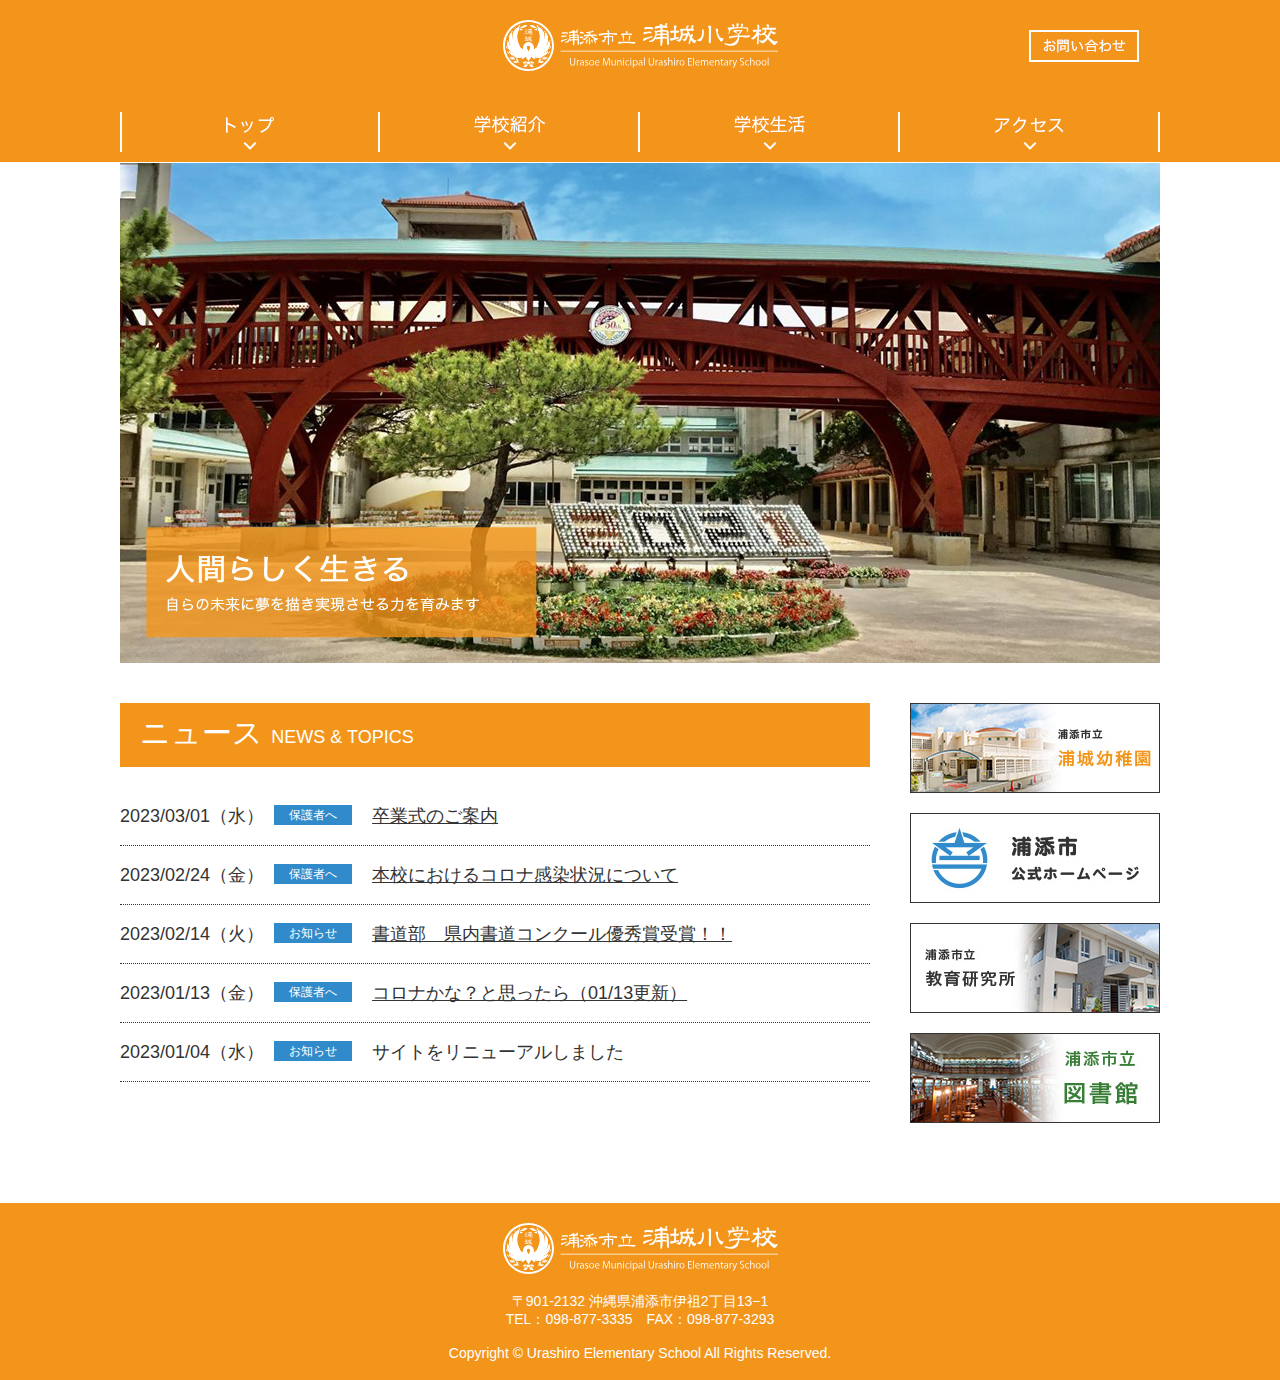
<file: index.html>
<!DOCTYPE html>
<html lang="ja">

<head>
  <meta charset="UTF-8">
  <title>浦添市立浦城小学校</title>
  <link rel="stylesheet" href="css/reset.css">
  <link rel="stylesheet" href="css/style.css">
  <script src="https://ajax.googleapis.com/ajax/libs/jquery/3.5.1/jquery.min.js"></script>
  <script src="js/hover-image.js"></script>
</head>

<body class="home">
  <div class="page">
    <header>
      <div class="inner logo_contact">
        <h1><a href="index.html"><img src="images/logo.svg" alt="浦添市立浦城小学校"></a></h1>
        <figure><a href="contact.html"><img src="images/contact_btn.jpg" alt="お問い合わせ"></a></figure>
      </div>
      <nav>
        <ul class="inner">
          <li><a href="index.html"><img src="images/header_nav1.png" alt="トップ"  class="hover-image"></a></li>
          <li><a href="about.html"><img src="images/header_nav2.png" alt="学校紹介"  class="hover-image"></a></li>
          <li><a href="life.html"><img src="images/header_nav3.png" alt="学校生活"  class="hover-image"></a></li>
          <li><a href="access.html"><img src="images/header_nav4.png" alt="アクセス"  class="hover-image"></a></li>
        </ul>
      </nav>
    </header>
    <figure class="inner">
      <img src="images/home_img.jpg" alt="人間らしく生きる。自らの未来に夢を描き実現させる力を育みます。">
    </figure>
    <div class="contents inner">
      <main>
        <h2>ニュース <span>NEWS & TOPICS</span></h2>
        <ul>
          <li><time datetime="2023-03-01">2023/03/01（水）</time><span>保護者へ</span><a href="#">卒業式のご案内</a></li>
          <li><time datetime="2023-02-24">2023/02/24（金）</time><span>保護者へ</span><a href="#">本校におけるコロナ感染状況について</a></li>
          <li><time datetime="2023-02-14">2023/02/14（火）</time><span>お知らせ</span><a href="#">書道部　県内書道コンクール優秀賞受賞！！</a>
          </li>
          <li><time datetime="2023-01-13">2023/01/13（金）</time><span>保護者へ</span><a href="#">コロナかな？と思ったら（01/13更新）</a>
          </li>
          <li><time datetime="2023-01-04">2023/01/04（水）</time><span>お知らせ</span>サイトをリニューアルしました</li>
        </ul>
      </main>
      <aside>
        <ul>
          <li><a href="https://urashiro.wakame.or.jp/" target="_blank" rel="nopener noreferrer"><img src="images/banner_kindergarden.jpg" alt="浦添市立浦城幼稚園"></a></li>
          <li><a href="https://www.city.urasoe.lg.jp/home" target="_blank" rel="nopener noreferrer"><img src="images/banner_urasoecity.jpg" alt="浦添市公式ホームページ"></a></li>
          <li><a href="https://www.urasoe.ed.jp/uraken/" target="_blank" rel="nopener noreferrer"><img src="images/banner_labo.jpg" alt="浦添市立教育研究所"></a></li>
          <li><a href="https://libsearch.city.urasoe.lg.jp/opac/" target="_blank" rel="nopener noreferrer"><img src="images/banner_library.jpg" alt="浦添市立図書館"></a></li>
        </ul>
      </aside>
    </div>
    <footer>
      <h1><a href="index.html"><img src="images/logo.svg" alt="浦添市立浦城小学校"></a></h1>
      <address>〒901-2132 沖縄県浦添市伊祖2丁目13−1<br>
        <a href="tel:0988773335">TEL：098-877-3335</a>　FAX：098-877-3293</address>
      <p><small>Copyright © Urashiro Elementary School All Rights Reserved.</small></p>
    </footer>
  </div>
</body>

</html>
</file>
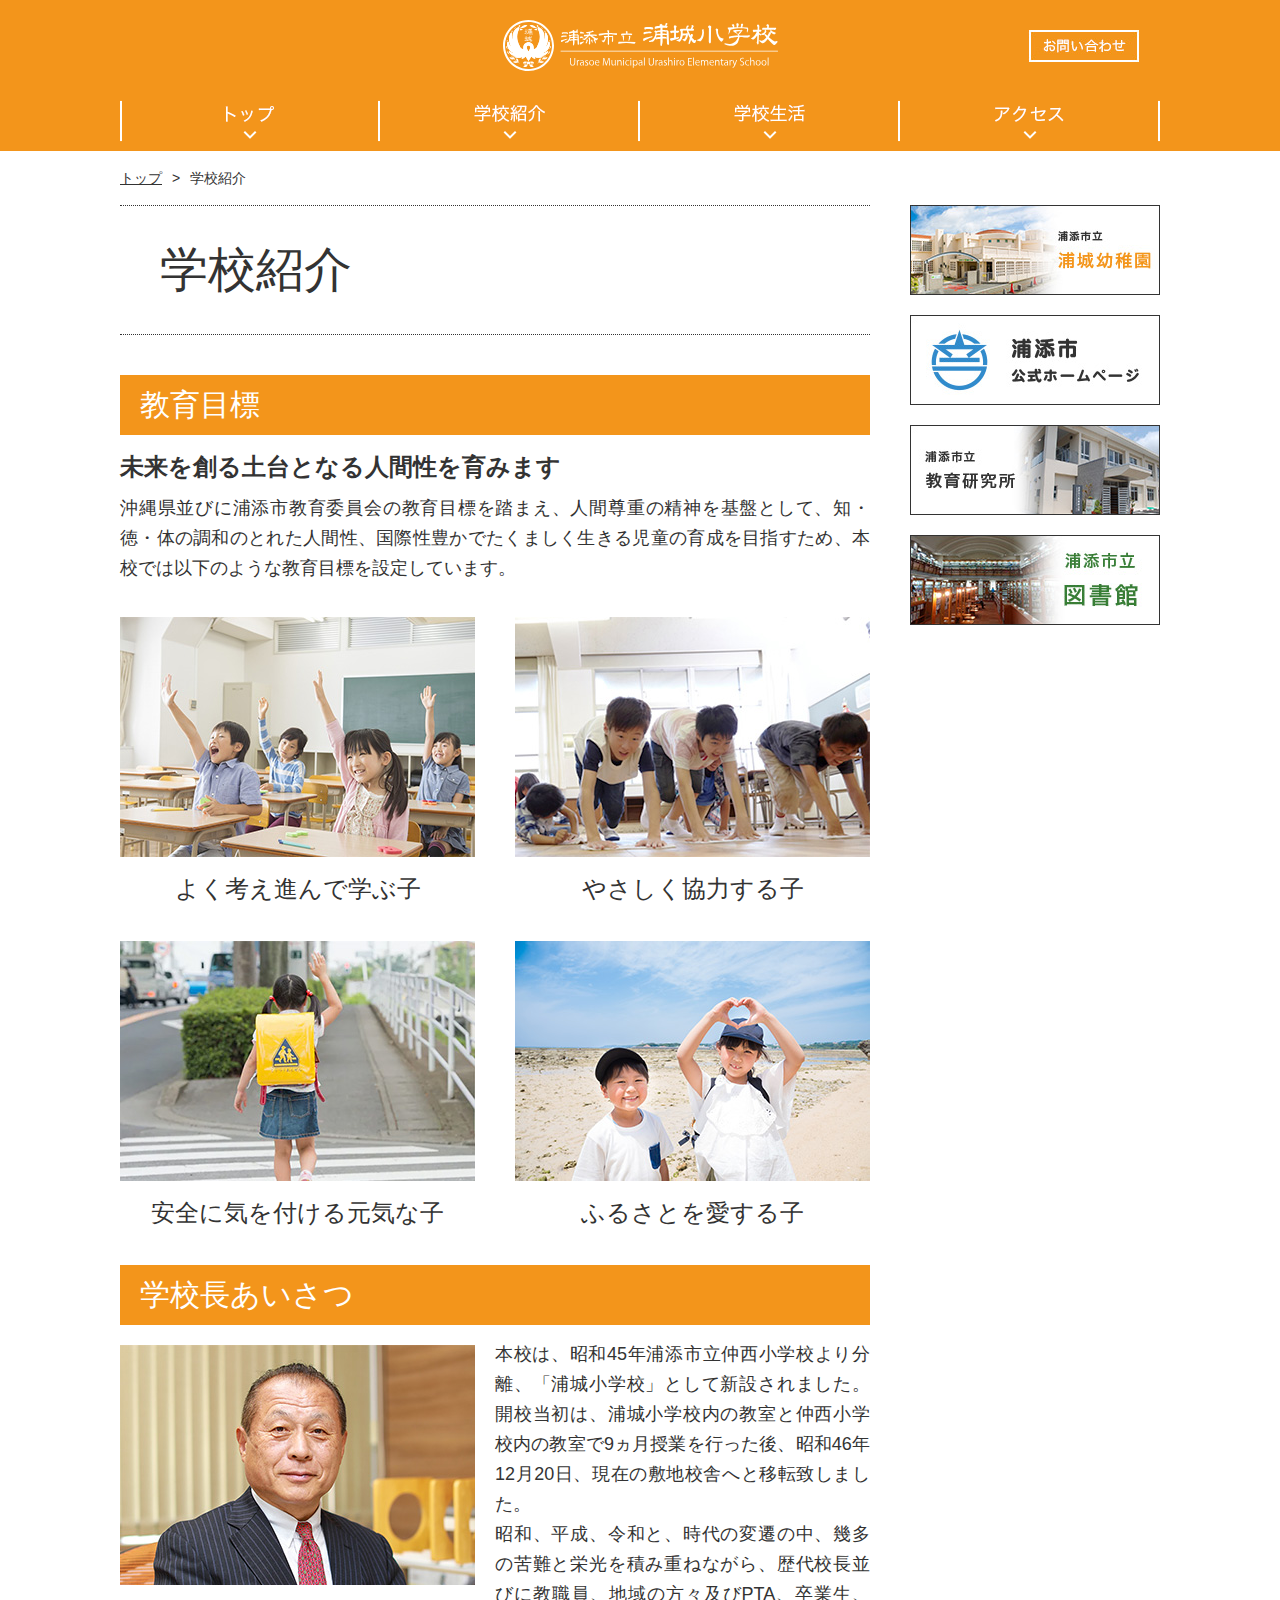
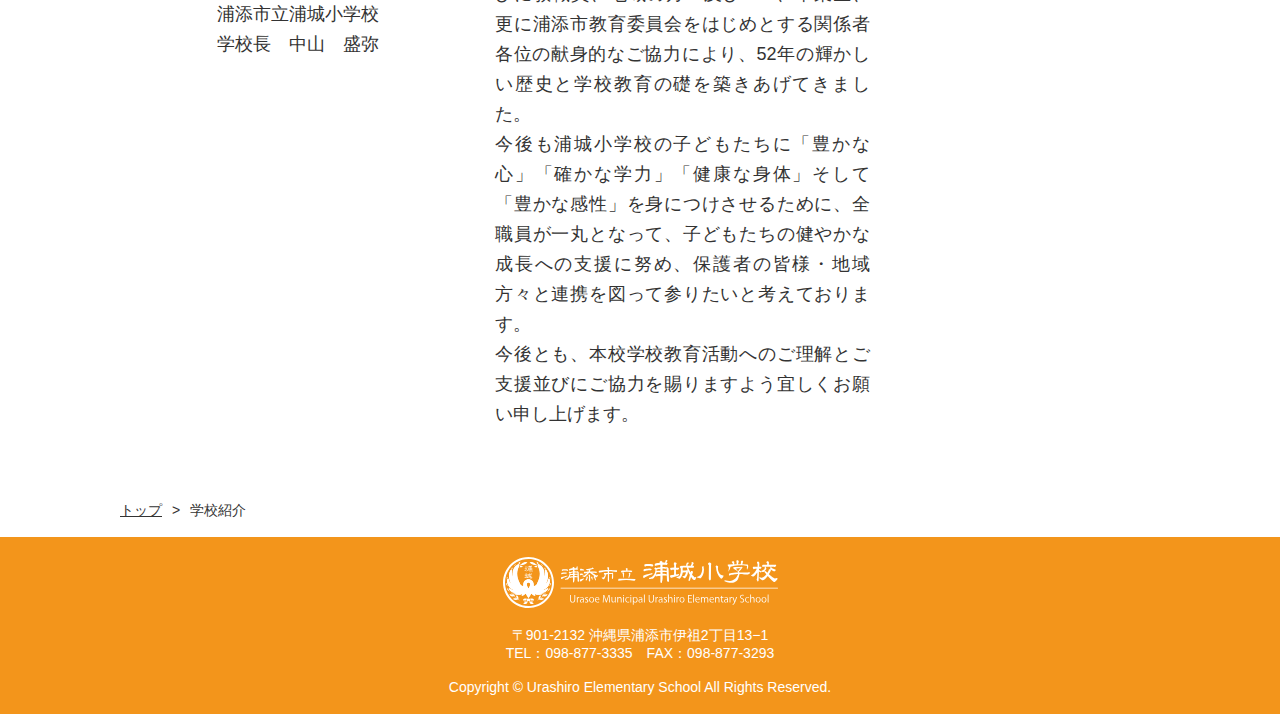
<file: about.html>
<!DOCTYPE html>
<html lang="ja">

<head>
  <meta charset="UTF-8">
  <title>学校紹介 | 浦添市立浦城小学校</title>
  <link rel="stylesheet" href="css/reset.css">
  <link rel="stylesheet" href="css/style.css">
  <script src="https://ajax.googleapis.com/ajax/libs/jquery/3.5.1/jquery.min.js"></script>
  <script src="js/smooth-scroll.js"></script>
  <script src="js/hover-image.js"></script>
</head>

<body class="about">
  <div class="page">
    <header>
      <div class="logo_contact inner">
        <h1><a href="index.html"><img src="images/logo.svg" alt="浦添市立浦城小学校"></a></h1>
        <figure><a href="contact.html"><img src="images/contact_btn.jpg" alt="お問い合わせ"></a></figure>
      </div>
      <nav>
        <ul class="inner">
          <li><a href="index.html"><img src="images/header_nav1.png" alt="トップ"  class="hover-image"></a></li>
          <li><a href="about.html"><img src="images/header_nav2.png" alt="学校紹介"  class="hover-image"></a></li>
          <li><a href="life.html"><img src="images/header_nav3.png" alt="学校生活"  class="hover-image"></a></li>
          <li><a href="access.html"><img src="images/header_nav4.png" alt="アクセス"  class="hover-image"></a></li>
        </ul>
      </nav>
    </header>
    <div class="breadcrumb inner">
      <nav>
        <ol>
          <li><a href="index.html">トップ</a></li>
          <li>学校紹介</li>
        </ol>
      </nav>
    </div>
    <div class="contents inner">
      <main>
        <article>
          <h2>学校紹介</h2>
          <section class="wide_explain">
            <h3>教育目標</h3>
            <div class="explanation">
              <h4>未来を創る土台となる人間性を育みます</h4>
              <p>沖縄県並びに浦添市教育委員会の教育目標を踏まえ、人間尊重の精神を基盤として、知・徳・体の調和のとれた人間性、国際性豊かでたくましく生きる児童の育成を目指すため、本校では以下のような教育目標を設定しています。
              </p>
            </div>
            <div class="image_group">
              <div class="about_image">
                <figure><img src="images/about_goal1.jpg" alt="よく考え進んで学ぶ子"></figure>
                <p>よく考え進んで学ぶ子</p>
              </div>
              <div class="about_image">
                <figure><img src="images/about_goal2.jpg" alt="やさしく協力する子"></figure>
                <p>やさしく協力する子</p>
              </div>
              <div class="about_image">
                <figure><img src="images/about_goal3.jpg" alt="安全に気を付ける元気な子"></figure>
                <p>安全に気を付ける元気な子</p>
              </div>
              <div class="about_image">
                <figure><img src="images/about_goal4.jpg" alt="ふるさとを愛する子"></figure>
                <p>ふるさとを愛する子</p>
              </div>
            </div>
          </section>
          <section class="img_sentence">
            <h3>学校長あいさつ</h3>
            <div class="box">
              <div class="single_image">
                <figure><img src="images/about_headteacher.jpg" alt="浦添市立浦城小学校　学校長　中山　盛弥"></figure>
                <p>浦添市立浦城小学校<br>
                  学校長　中山　盛弥</p>
              </div>
              <div class="explanation">
                <p>
                  本校は、昭和45年浦添市立仲西小学校より分離、「浦城小学校」として新設されました。開校当初は、浦城小学校内の教室と仲西小学校内の教室で9ヵ月授業を行った後、昭和46年12月20日、現在の敷地校舎へと移転致しました。<br>
                  昭和、平成、令和と、時代の変遷の中、幾多の苦難と栄光を積み重ねながら、歴代校長並びに教職員、地域の方々及びPTA、卒業生、更に浦添市教育委員会をはじめとする関係者各位の献身的なご協力により、52年の輝かしい歴史と学校教育の礎を築きあげてきました。<br>
                  今後も浦城小学校の子どもたちに「豊かな心」「確かな学力」「健康な身体」そして「豊かな感性」を身につけさせるために、全職員が一丸となって、子どもたちの健やかな成長への支援に努め、保護者の皆様・地域方々と連携を図って参りたいと考えております。<br>
                  今後とも、本校学校教育活動へのご理解とご支援並びにご協力を賜りますよう宜しくお願い申し上げます。</p>
              </div>
            </div>
          </section>
        </article>
      </main>
      <aside>
        <ul>
          <li><a href="https://urashiro.wakame.or.jp/" target="_blank" rel="nopener noreferrer"><img src="images/banner_kindergarden.jpg" alt="浦添市立浦城幼稚園"></a></li>
          <li><a href="https://www.city.urasoe.lg.jp/home" target="_blank" rel="nopener noreferrer"><img src="images/banner_urasoecity.jpg" alt="浦添市公式ホームページ"></a></li>
          <li><a href="https://www.urasoe.ed.jp/uraken/" target="_blank" rel="nopener noreferrer"><img src="images/banner_labo.jpg" alt="浦添市立教育研究所"></a></li>
          <li><a href="https://libsearch.city.urasoe.lg.jp/opac/" target="_blank" rel="nopener noreferrer"><img src="images/banner_library.jpg" alt="浦添市立図書館"></a></li>
        </ul>
      </aside>
    </div>
    <figure class="return_pagetop back-top scroll-fade"><a href="#top"><img src="images/return_btn.png" alt="このページのトップへ戻る"></a></figure>
    <div class="breadcrumb inner">
      <nav>
        <ol>
          <li><a href="index.html">トップ</a></li>
          <li>学校紹介</li>
        </ol>
      </nav>
    </div>
    <footer>
      <h1><a href="index.html"><img src="images/logo.svg" alt="浦添市立浦城小学校"></a></h1>
      <address>〒901-2132 沖縄県浦添市伊祖2丁目13−1<br>
        <a href="tel:0988773335">TEL：098-877-3335</a>　FAX：098-877-3293</address>
      <p><small>Copyright © Urashiro Elementary School All Rights Reserved.</small></p>
    </footer>
  </div>
</body>

</html>
</file>
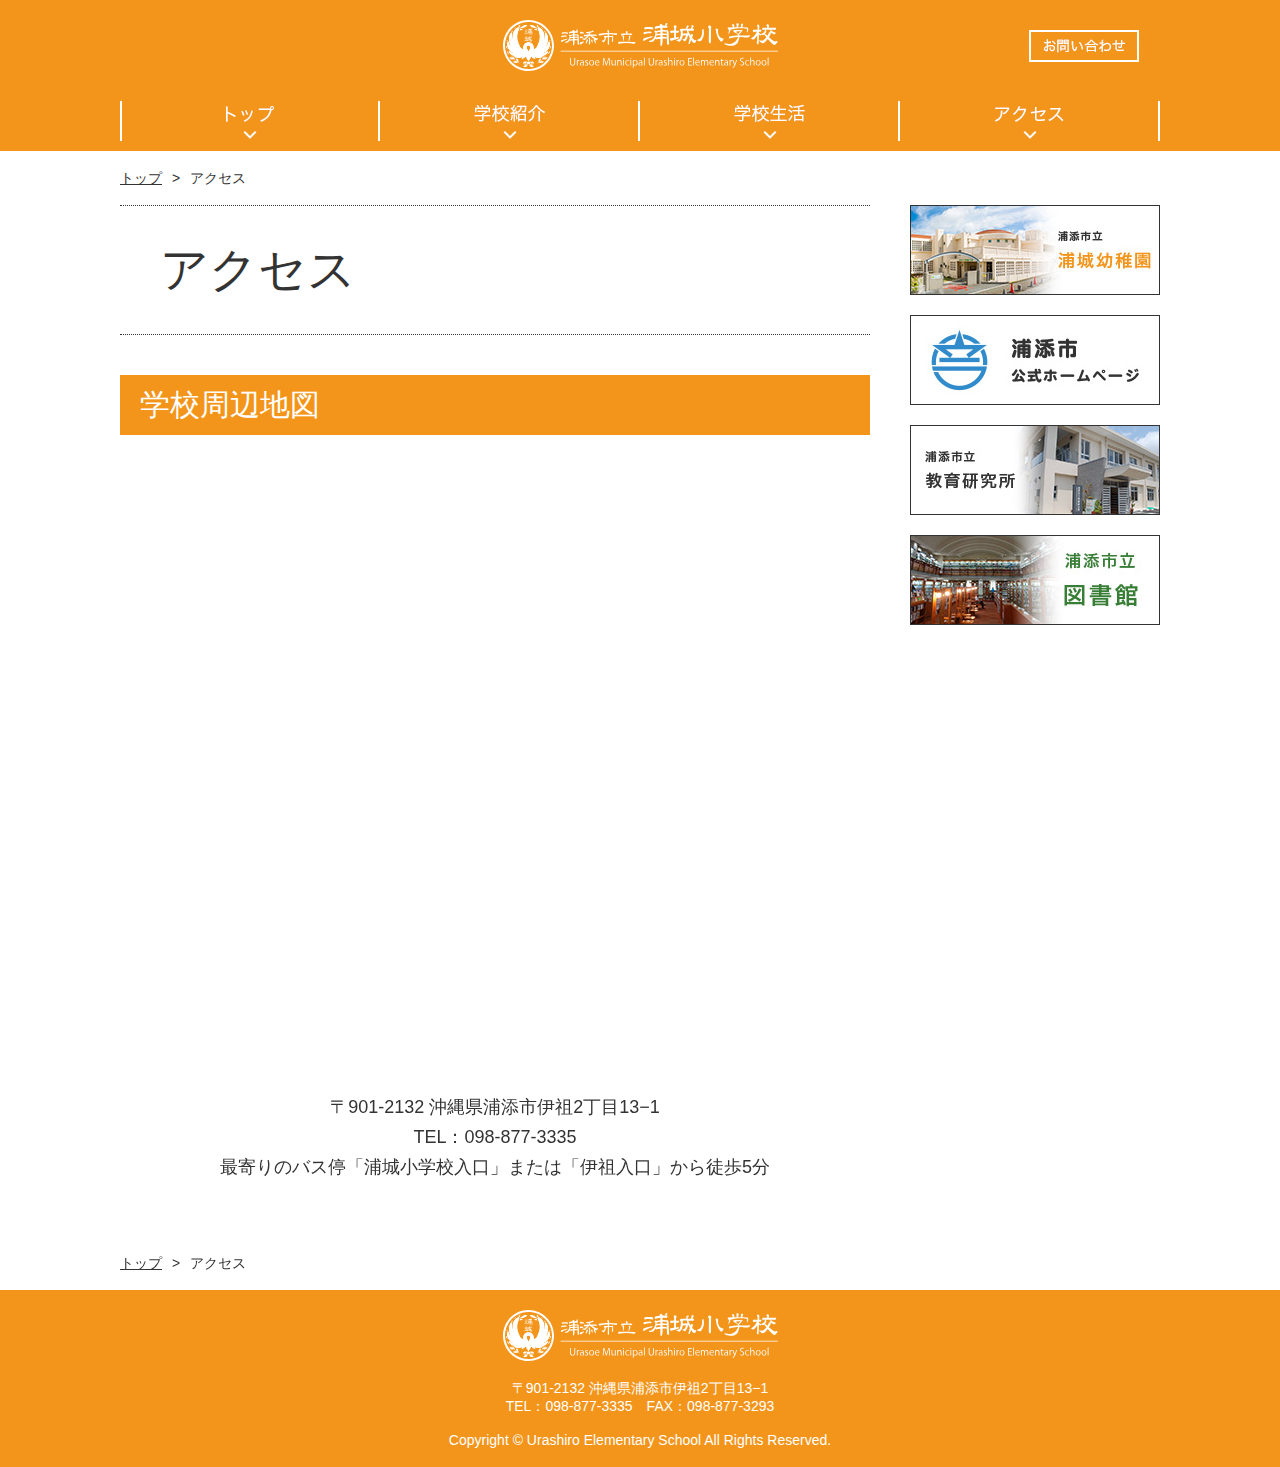
<file: access.html>
<!DOCTYPE html>
<html lang="ja">

<head>
  <meta charset="UTF-8">
  <title>アクセス | 浦添市立浦城小学校</title>
  <link rel="stylesheet" href="css/reset.css">
  <link rel="stylesheet" href="css/style.css">
  <script src="https://ajax.googleapis.com/ajax/libs/jquery/3.5.1/jquery.min.js"></script>
  <script src="js/smooth-scroll.js"></script>
  <script src="js/hover-image.js"></script>
</head>

<body class="access">
  <div class="page">
    <header>
      <div class="logo_contact inner">
        <h1><a href="index.html"><img src="images/logo.svg" alt="浦添市立浦城小学校"></a></h1>
        <figure><a href="contact.html"><img src="images/contact_btn.jpg" alt="お問い合わせ"></a></figure>
      </div>
      <nav>
        <ul class="inner">
          <li><a href="index.html"><img src="images/header_nav1.png" alt="トップ"  class="hover-image"></a></li>
          <li><a href="about.html"><img src="images/header_nav2.png" alt="学校紹介"  class="hover-image"></a></li>
          <li><a href="life.html"><img src="images/header_nav3.png" alt="学校生活"  class="hover-image"></a></li>
          <li><a href="access.html"><img src="images/header_nav4.png" alt="アクセス"  class="hover-image"></a></li>
        </ul>
      </nav>
    </header>
    <div class="breadcrumb inner">
      <nav>
        <ol>
          <li><a href="index.html">トップ</a></li>
          <li>アクセス</li>
        </ol>
      </nav>
    </div>
    <div class="contents inner">
      <main>
        <article>
          <h2>アクセス</h2>
          <section>
            <h3>学校周辺地図</h3>
            <iframe src="https://www.google.com/maps/embed?pb=!1m14!1m8!1m3!1d3987.630469665003!2d127.71673014588421!3d26.254112503946672!3m2!1i1024!2i768!4f13.1!3m3!1m2!1s0x0%3A0xb4d60d8beeb39de2!2z5rWm5re75biC56uL5rWm5Z-O5bCP5a2m5qCh!5e0!3m2!1sja!2sjp!4v1673507036140!5m2!1sja!2sjp" width="750" height="600" style="border:0;" allowfullscreen="" loading="lazy" referrerpolicy="no-referrer-when-downgrade"></iframe>
            <address>〒901-2132 沖縄県浦添市伊祖2丁目13−1<br>
              <a href="tel:0988773335">TEL：098-877-3335</a><br>
              最寄りのバス停「浦城小学校入口」または「伊祖入口」から徒歩5分</address>
          </section>
        </article>
      </main>
      <aside>
        <ul>
          <li><a href="https://urashiro.wakame.or.jp/" target="_blank" rel="nopener noreferrer"><img src="images/banner_kindergarden.jpg" alt="浦添市立浦城幼稚園"></a></li>
          <li><a href="https://www.city.urasoe.lg.jp/home" target="_blank" rel="nopener noreferrer"><img src="images/banner_urasoecity.jpg" alt="浦添市公式ホームページ"></a></li>
          <li><a href="https://www.urasoe.ed.jp/uraken/" target="_blank" rel="nopener noreferrer"><img src="images/banner_labo.jpg" alt="浦添市立教育研究所"></a></li>
          <li><a href="https://libsearch.city.urasoe.lg.jp/opac/" target="_blank" rel="nopener noreferrer"><img src="images/banner_library.jpg" alt="浦添市立図書館"></a></li>
        </ul>
      </aside>
    </div>
    <figure class="return_pagetop back-top scroll-fade"><a href="#top"><img src="images/return_btn.png" alt="このページのトップへ戻る"></a></figure>
    <div class="breadcrumb inner">
      <nav>
        <ol>
          <li><a href="index.html">トップ</a></li>
          <li>アクセス</li>
        </ol>
      </nav>
    </div>
    <footer>
      <h1><a href="index.html"><img src="images/logo.svg" alt="浦添市立浦城小学校"></a></h1>
      <address>〒901-2132 沖縄県浦添市伊祖2丁目13−1<br>
        <a href="tel:0988773335">TEL：098-877-3335</a>　FAX：098-877-3293</address>
      <p><small>Copyright © Urashiro Elementary School All Rights Reserved.</small></p>
    </footer>
  </div>
</body>

</html>
</file>
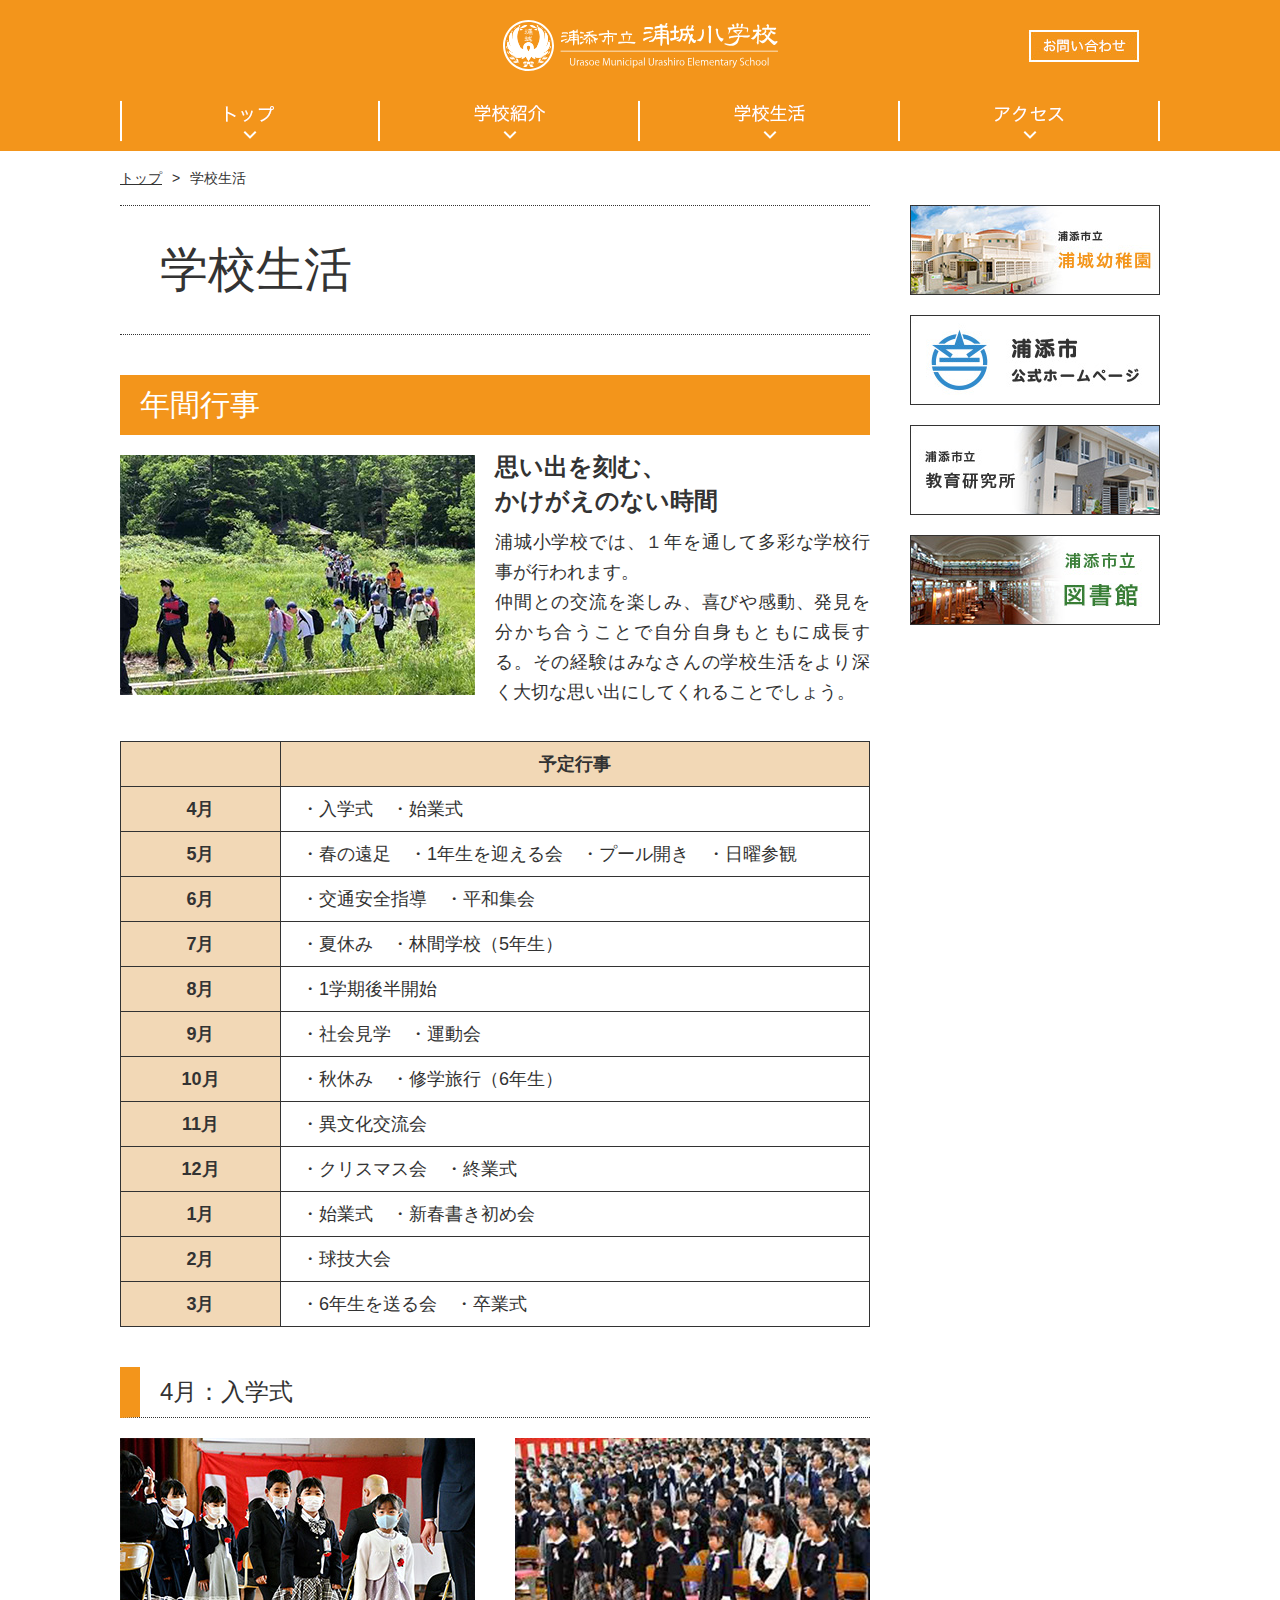
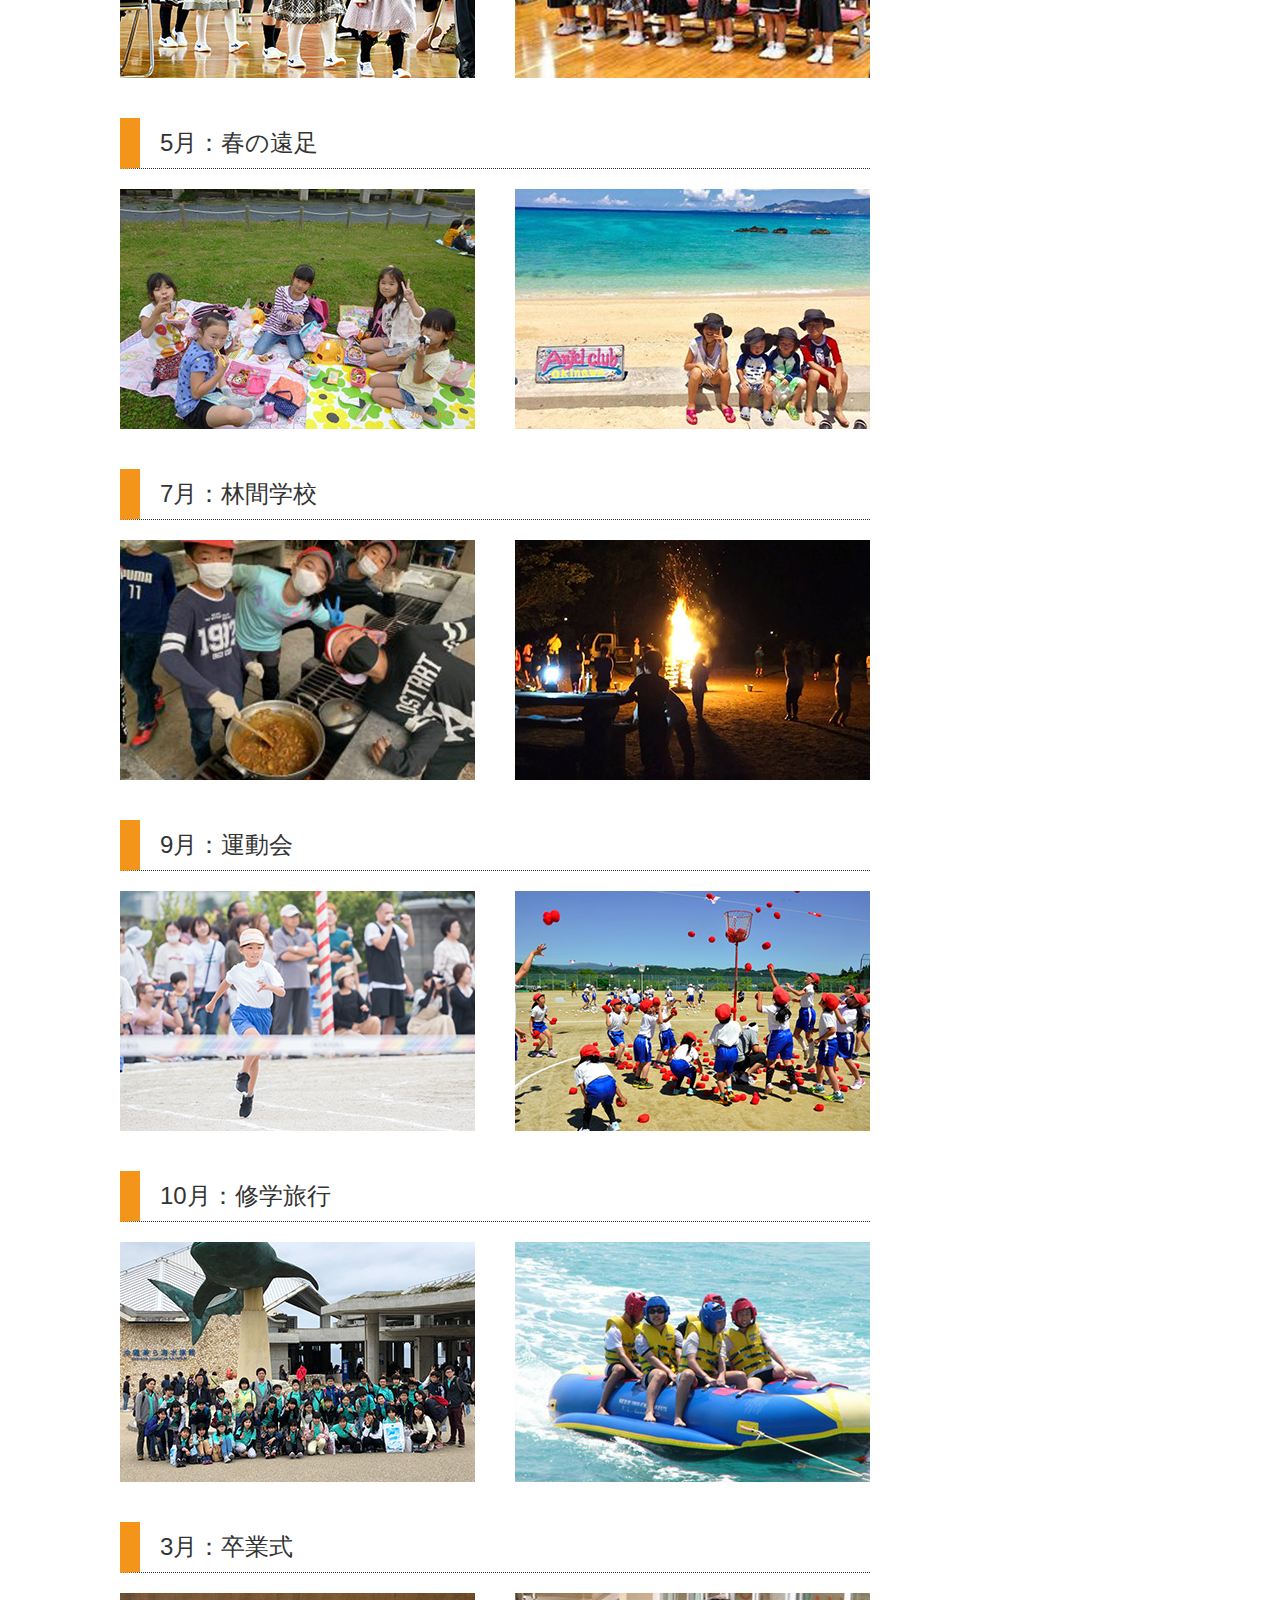
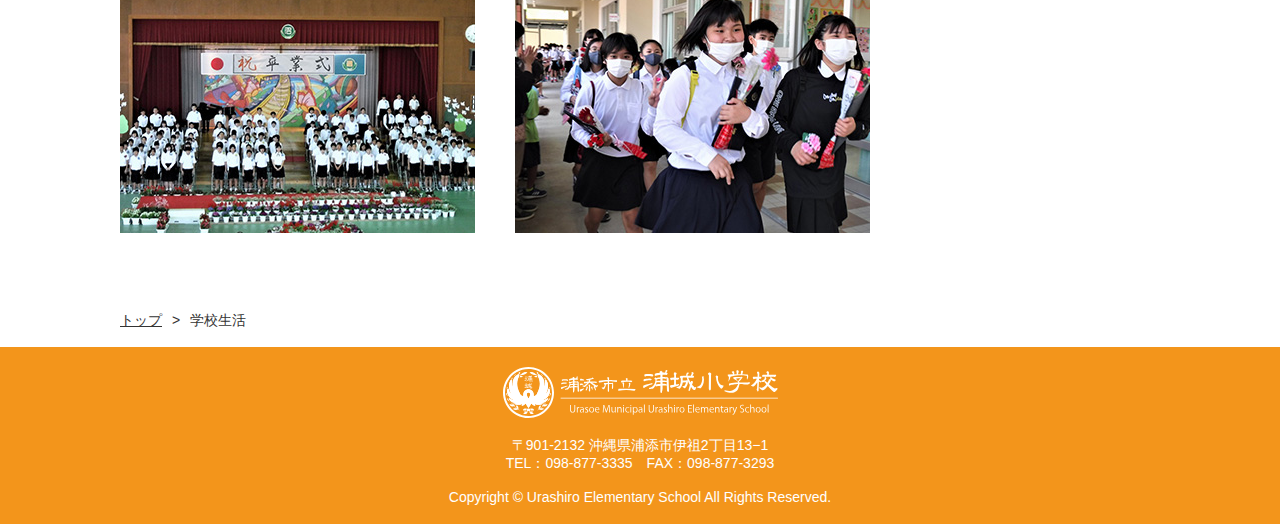
<file: life.html>
<!DOCTYPE html>
<html lang="ja">

<head>
  <meta charset="UTF-8">
  <title>学校生活 | 浦添市立浦城小学校</title>
  <link rel="stylesheet" href="css/reset.css">
  <link rel="stylesheet" href="css/style.css">
  <script src="https://ajax.googleapis.com/ajax/libs/jquery/3.5.1/jquery.min.js"></script>
  <script src="js/smooth-scroll.js"></script>
  <script src="js/hover-image.js"></script>
</head>

<body class="life">
  <div class="page">
    <header>
      <div class="logo_contact inner">
        <h1><a href="index.html"><img src="images/logo.svg" alt="浦添市立浦城小学校"></a></h1>
        <figure><a href="contact.html"><img src="images/contact_btn.jpg" alt="お問い合わせ"></a></figure>
      </div>
      <nav>
        <ul class="inner">
          <li><a href="index.html"><img src="images/header_nav1.png" alt="トップ"  class="hover-image"></a></li>
          <li><a href="about.html"><img src="images/header_nav2.png" alt="学校紹介"  class="hover-image"></a></li>
          <li><a href="life.html"><img src="images/header_nav3.png" alt="学校生活"  class="hover-image"></a></li>
          <li><a href="access.html"><img src="images/header_nav4.png" alt="アクセス"  class="hover-image"></a></li>
        </ul>
      </nav>
    </header>
    <div class="breadcrumb inner">
      <nav>
        <ol>
          <li><a href="index.html">トップ</a></li>
          <li>学校生活</li>
        </ol>
      </nav>
    </div>
    <div class="contents inner">
      <main>
        <article>
          <h2>学校生活</h2>
          <section class="img_sentence">
            <h3>年間行事</h3>
            <div class="box">
              <figure><img src="images/life_img1.jpg" alt="年間行事"></figure>
              <div class="explanation">
                <h4>思い出を刻む、<br>
                  かけがえのない時間</h4>
                <p>浦城小学校では、１年を通して多彩な学校行事が行われます。<br>
                  仲間との交流を楽しみ、喜びや感動、発見を分かち合うことで自分自身もともに成長する。その経験はみなさんの学校生活をより深く大切な思い出にしてくれることでしょう。</p>
              </div>
            </div>
            <table>
              <tr>
                <th></th>
                <td>予定行事</td>
              </tr>
              <tr>
                <th>4月</th>
                <td>・入学式　・始業式</td>
              </tr>
              <tr>
                <th>5月</th>
                <td>・春の遠足　・1年生を迎える会　・プール開き　・日曜参観</td>
              </tr>
              <tr>
                <th>6月</th>
                <td>・交通安全指導　・平和集会</td>
              </tr>
              <tr>
                <th>7月</th>
                <td>・夏休み　・林間学校（5年生）</td>
              </tr>
              <tr>
                <th>8月</th>
                <td>・1学期後半開始</td>
              </tr>
              <tr>
                <th>9月</th>
                <td>・社会見学　・運動会</td>
              </tr>
              <tr>
                <th>10月</th>
                <td>・秋休み　・修学旅行（6年生）</td>
              </tr>
              <tr>
                <th>11月</th>
                <td>・異文化交流会</td>
              </tr>
              <tr>
                <th>12月</th>
                <td>・クリスマス会　・終業式</td>
              </tr>
              <tr>
                <th>1月</th>
                <td>・始業式　・新春書き初め会</td>
              </tr>
              <tr>
                <th>2月</th>
                <td>・球技大会</td>
              </tr>
              <tr>
                <th>3月</th>
                <td>・6年生を送る会　・卒業式</td>
              </tr>
            </table>
          </section>
          <section>
            <h5>4月：入学式</h5>
            <div class="image_group">
              <figure><img src="images/life_img2.jpg" alt="入学式"></figure>
              <figure><img src="images/life_img3.jpg" alt="入学式"></figure>
            </div>
          </section>
          <section>
            <h5>5月：春の遠足</h5>
            <div class="image_group">
              <figure><img src="images/life_img4.jpg" alt="入学式"></figure>
              <figure><img src="images/life_img5.jpg" alt="入学式"></figure>
            </div>
          </section>
          <section>
            <h5>7月：林間学校</h5>
            <div class="image_group">
              <figure><img src="images/life_img6.jpg" alt="入学式"></figure>
              <figure><img src="images/life_img7.jpg" alt="入学式"></figure>
            </div>
          </section>
          <section>
            <h5>9月：運動会</h5>
            <div class="image_group">
              <figure><img src="images/life_img8.jpg" alt="入学式"></figure>
              <figure><img src="images/life_img9.jpg" alt="入学式"></figure>
            </div>
          </section>
          <section>
            <h5>10月：修学旅行</h5>
            <div class="image_group">
              <figure><img src="images/life_img10.jpg" alt="入学式"></figure>
              <figure><img src="images/life_img11.jpg" alt="入学式"></figure>
            </div>
          </section>
          <section>
            <h5>3月：卒業式</h5>
            <div class="image_group">
              <figure><img src="images/life_img12.jpg" alt="入学式"></figure>
              <figure><img src="images/life_img13.jpg" alt="入学式"></figure>
            </div>
          </section>
        </article>
      </main>
      <aside>
        <ul>
          <li><a href="https://urashiro.wakame.or.jp/" target="_blank" rel="nopener noreferrer"><img src="images/banner_kindergarden.jpg" alt="浦添市立浦城幼稚園"></a></li>
          <li><a href="https://www.city.urasoe.lg.jp/home" target="_blank" rel="nopener noreferrer"><img src="images/banner_urasoecity.jpg" alt="浦添市公式ホームページ"></a></li>
          <li><a href="https://www.urasoe.ed.jp/uraken/" target="_blank" rel="nopener noreferrer"><img src="images/banner_labo.jpg" alt="浦添市立教育研究所"></a></li>
          <li><a href="https://libsearch.city.urasoe.lg.jp/opac/" target="_blank" rel="nopener noreferrer"><img src="images/banner_library.jpg" alt="浦添市立図書館"></a></li>
        </ul>
      </aside>
    </div>
    <figure class="return_pagetop back-top scroll-fade"><a href="#top"><img src="images/return_btn.png" alt="このページのトップへ戻る"></a></figure>
    <div class="breadcrumb inner">
      <nav>
        <ol>
          <li><a href="index.html">トップ</a></li>
          <li>学校生活</li>
        </ol>
      </nav>
    </div>
    <footer>
      <h1><a href="index.html"><img src="images/logo.svg" alt="浦添市立浦城小学校"></a></h1>
      <address>〒901-2132 沖縄県浦添市伊祖2丁目13−1<br>
        <a href="tel:0988773335">TEL：098-877-3335</a>　FAX：098-877-3293</address>
      <p><small>Copyright © Urashiro Elementary School All Rights Reserved.</small></p>
    </footer>
  </div>
</body>

</html>
</file>
<file: css/style.css>
/* ----------common---------- */
body {
  font-family: 'メイリオ', Meiryo, 'Hiragino Kaku Gothic ProN', 'ヒラギノ角ゴ ProN W3', sans-serif;
  color: #333;
  font-size: 18px;
  background-color: #fff;
}

.inner {
  width: 1040px;
  margin-left: auto;
  margin-right: auto;
}

.page a {
  color: #333;
}

.page a:hover {
  opacity: 0.6;
  transition: 0.5s;
}

.page a:visited {
  color: #333;
}

/* header */
header {
  background-color: #f3951b;
  margin-bottom: 20px;
}

.page header a:hover {
  opacity: 0.7;
}

header .logo_contact {
  display: flex;
  justify-content: space-between;
  align-items: flex-start;
}

header .logo_contact figure {
  margin-right: 20px;
  margin-top: 30px;
  /* position: relative;
  top: 39px; */
}

/* header h1 {
  margin-left: 383px;
} */

header h1 img {
  margin: 20px 0 20px 383px;
}

header nav ul {
  display: flex;
}

.page header nav ul li a:hover {
  opacity: 1;
  transition: 0;
}

/* .breadcrumb */
.breadcrumb {
  font-size: 14px;
  margin-bottom: 20px;
}

.breadcrumb ol {
  list-style: none;
  display: flex;
}

.breadcrumb ol li:after {
  content: ">";
  margin: 0 10px;
}

.breadcrumb ol li:last-child:after {
  display: none;
}

/* main & aside */
.contents {
  display: flex;
  align-items: flex-start;
  justify-content: space-between;
  margin-bottom: 80px;
}

/* main */
main {
  width: 750px;
}

main h2 {
  font-size: 48px;
  font-weight: normal;
  border-top: 1px dotted #333;
  border-bottom: 1px dotted #333;
  padding: 40px 0 40px 40px;
  margin-bottom: 40px;
}

main h2 span {
  font-size: 18px;
}

main section {
  margin-bottom: 40px;
}

main section:last-child {
  margin-bottom: 0;
}

main section h3 {
  color: #fff;
  font-size: 30px;
  font-weight: normal;
  line-height: 60px;
  background-color: #f3951b;
  margin-bottom: 20px;
  padding-left: 20px;
}

main section h4 {
  font-size: 24px;
  font-weight: bold;
  line-height: 34px;
  margin-top: -5px;
  /* line-height上部空白5px削除 */
  margin-bottom: 15px;
  /* 20px - (line-height下部空白5px) */
}

main section p {
  line-height: 30px;
  margin-bottom: -6px;
  margin-top: -6px;
  /* line-height上部空白6px削除 */
}

main .wide_explain .explanation {
  margin-bottom: 40px;
}

main section .image_group {
  display: flex;
  flex-wrap: wrap;
  justify-content: space-between;
}

main section .box {
  display: flex;
  flex-wrap: wrap;
  justify-content: space-between;
  margin-bottom: 40px;
}

main section .single_image {
  width: 355px;
}

main section .single_image figure {
  margin-bottom: 20px;
}

main section .single_image p {
  text-align: center;
}

main .img_sentence .box .explanation {
  width: 375px;
}

main section .image_group .explanation p {
  margin-bottom: -6px;
  /* line-height下部空白6px削除 */
}

main section table {
  width: 750px;
  border: 1px solid #333;
}

main section table tr {
  border: 1px solid #333;
  height: 45px;
}

main section table tr th {
  width: 160px;
  border: 1px solid #333;
  background-color: #f2d8b6;
  text-align: center;
}

main section table tr td {
  /* line-height: 45px; */
  padding-left: 20px;
}

main section h5 {
  font-size: 24px;
  font-weight: normal;
  line-height: 50px;
  padding-left: 20px;
  border-left: 20px solid #f3951b;
  border-bottom: 1px dotted #333;
  margin-bottom: 20px;
}

/* aside */
aside {
  width: 250px;
}

aside ul {
  list-style: none;
}

aside ul li {
  margin-bottom: 20px;
}

aside ul li:last-child {
  margin-bottom: 0;
}

/* return to current pagetop */
.page .return_pagetop {
  text-align: right;
  margin-bottom: 40px;
}

.page .return_pagetop a:hover {
  opacity: 0.7;
}

.back-top {
  position: fixed;
  bottom: 3%;
  right: 5%;
  display: none;
}

/* footer */
footer {
  font-size: 14px;
  color: #fff;
  background-color: #f3951b;
  text-align: center;
  overflow: hidden;
}

footer h1 img {
  margin: 20px 0;
}

footer address {
  line-height: 18px;
  margin-top: -2px;
  /* line-height上部空白2px削除 */
  margin-bottom: 18px;
  /* 20px - (line-height下部空白2px) */
}

.page footer address a {
  color: #fff;
  text-decoration: none;
}

footer p {
  margin-bottom: 20px;
}



/* ----------top page---------- */
.home header {
  background-color: #f3951b;
  margin-bottom: 1px;
}

.home main h2 {
  color: #fff;
  font-size: 30px;
  font-weight: normal;
  line-height: 60px;
  background-color: #f3951b;
  margin-bottom: 20px;
  padding: 0 0 0 20px;
  border: none;
}

/* top image */
.home figure {
  margin-bottom: 40px;
}

/* new & topics */
.home main ul {
  list-style: none;
}

.home main ul li {
  border-bottom: 1px dotted #333;
  padding: 20px 0;
}

.home main ul li span {
  color: #fff;
  background-color: #318bcb;
  vertical-align: middle;
  font-size: 12px;
  padding: 3px 15px;
  margin: 0 20px 0 10px;
  position: relative;
  top: -2px;
}



/* ----------about page---------- */
.about main section .image_group .about_image {
  margin-bottom: 40px;
}

.about main section .about_image:nth-child(4n),
.about main section .about_image:nth-child(4n-1) {
  margin-bottom: 0;
}

.about main section .image_group .about_image figure {
  margin-bottom: 20px;
}

.about main section .image_group .about_image p {
  font-size: 24px;
  line-height: 24px;
  text-align: center;
  margin: 0;
}

.about main section .box {
  margin-bottom: 0;
}



/* ----------life page---------- */
.life main section table tr:first-child td {
  padding-left: 0;
  text-align: center;
  font-weight: bold;
  background-color: #f2d8b6;
}



/* ----------access page---------- */
.access main section iframe {
  margin-bottom: 40px;
}

.access main section address {
  text-align: center;
  line-height: 30px;
  margin-top: -6px;
  margin-bottom: -6px;
}

.access main section address a {
  text-decoration: none;
}



/* ----------contact page---------- */
.contact .contact_explain {
  line-height: 30px;
  margin-top: -6px;
  margin-bottom: 24px;
}

main section table tr th {
  vertical-align: middle;
}

main section table tr td {
  vertical-align: middle;
}

.contact main .contact_address table tr:nth-child(4) td {
  line-height: 24px;
  padding-top: 10px;
  padding-bottom: 10px;
  padding-right: 20px;
}

.contact main section table span {
  color: red;
}

.contact main .wide_explain .explanation {
  margin-bottom: 20px;
}

.contact main .contact_group {
  border-bottom: 1px dashed #333;
  padding: 40px 0;
}

.contact main .contact_group:first-child {
  border-top: 1px dashed #333;
}

.contact main input {
  font-size: 16px;
  padding: 6px 10px;
}

.contact main .required_label {
  font-size: 11px;
  color: red;
  border: 1px solid red;
  padding: 0 10px;
  position: relative;
  top: -3px;
}

.contact main .ln_fn {
  font-size: 16px;
}

.contact main input[type="text"] {
  margin-right: 20px;
}

.contact main input[type="email"] {
  width: 498px;
}

.contact main textarea {
  font-size: 16px;
  width: 498px;
  height: 250px;
  padding: 6px 10px;
}

.contact main .submit_block {
  text-align: center;
  margin-top: 46px;
}

.contact main .submit_block .submit_btn {
  font-size: 18px;
  border: none;
  border-radius: 5px;
  color: #fff;
  background-color: #f3951b;
  padding: 10px 80px;
}

.contact main .submit_block .submit_btn:hover {
  opacity: 0.7;
  transition: 0.5s;
}
</file>
